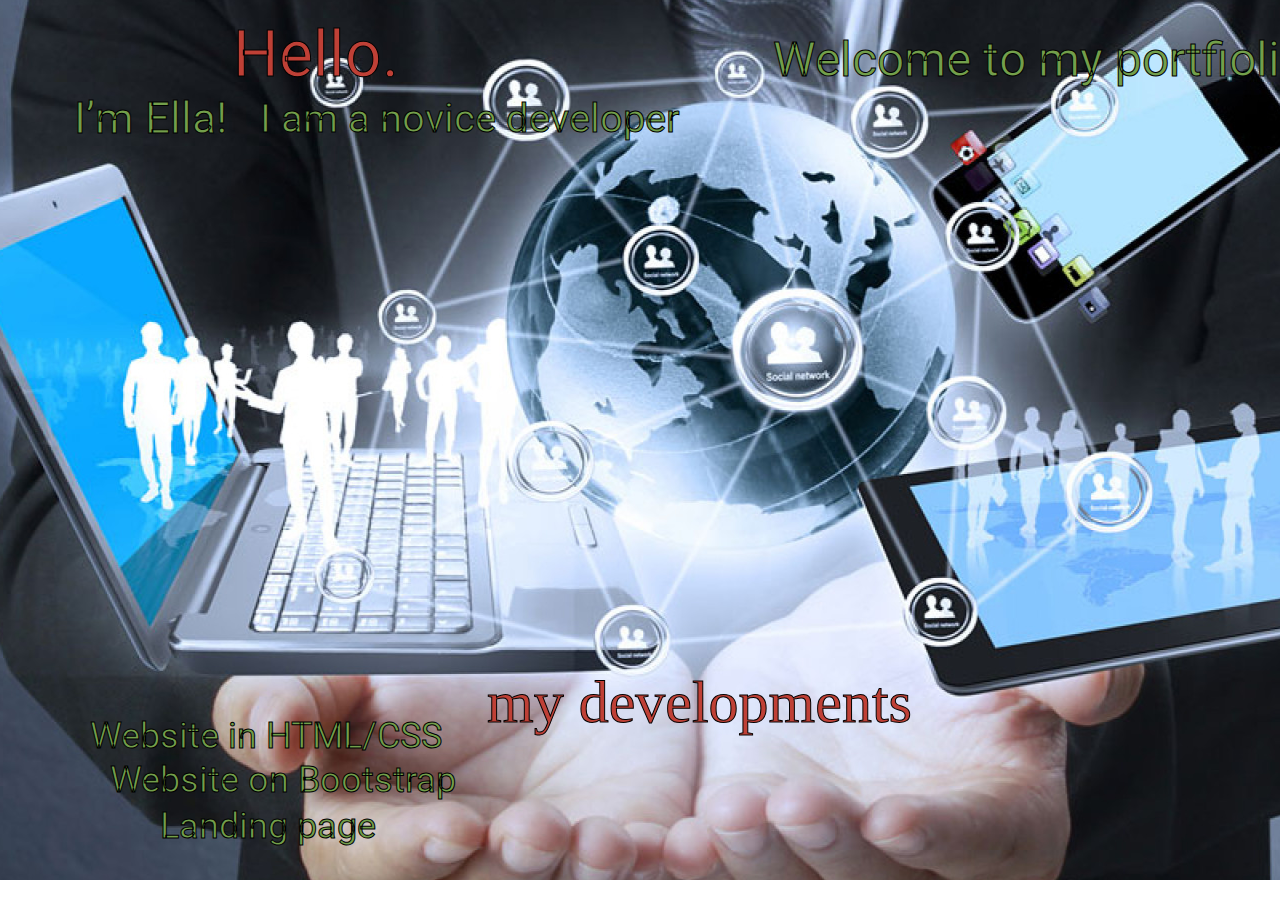
<file: index.html>
<!DOCTYPE html>
<html lang="ru">
  <head>
     <meta charset="UTF-8">
     
     <meta name="viewport" content="width=device-width, initial-scale=1.0">
     
   
    <title>Portfolio</title>
    <link rel="preconnect" href="https://fonts.gstatic.com">
<link href="https://fonts.googleapis.com/css2?family=Roboto:wght@500&display=swap" rel="stylesheet">

   
   <!--  <link rel="stylesheet" href="https:cdnjs.cloudflare.com/ajax/libs/normalize/8.0.1/normalize.css"> -->
    <!--  <link href="https://fonts.googleapis.com/css2?famili=Roboto:wght@100;400;700;900&amp;subset=cyrillic-ext" rel="stylesheet"> -->
    <!-- <link rel="stylesheet" href="css/fonts.css"> -->


    <link rel="stylesheet" href="css/style.css">

   
</head>
<body>



   <div class="container">

       <h1>Hello.</h1>
       <h2>I’m Ella!</h2>
       <h3>I am a novice developer</h3>  
     
       <div class="welcome">Welcome to my portfiolio</div>
       <div class="works">my developments</div>

       <div class="HTML"><a href="">Website in HTML/CSS</a></div>
       
       <div class="strap"><a href="work1/index.html">Website on Bootstrap</a></div>

       <div class="work3"><a href="work4/index.html">Landing page</a></div>




</div>
 
</body>

</html>
</file>
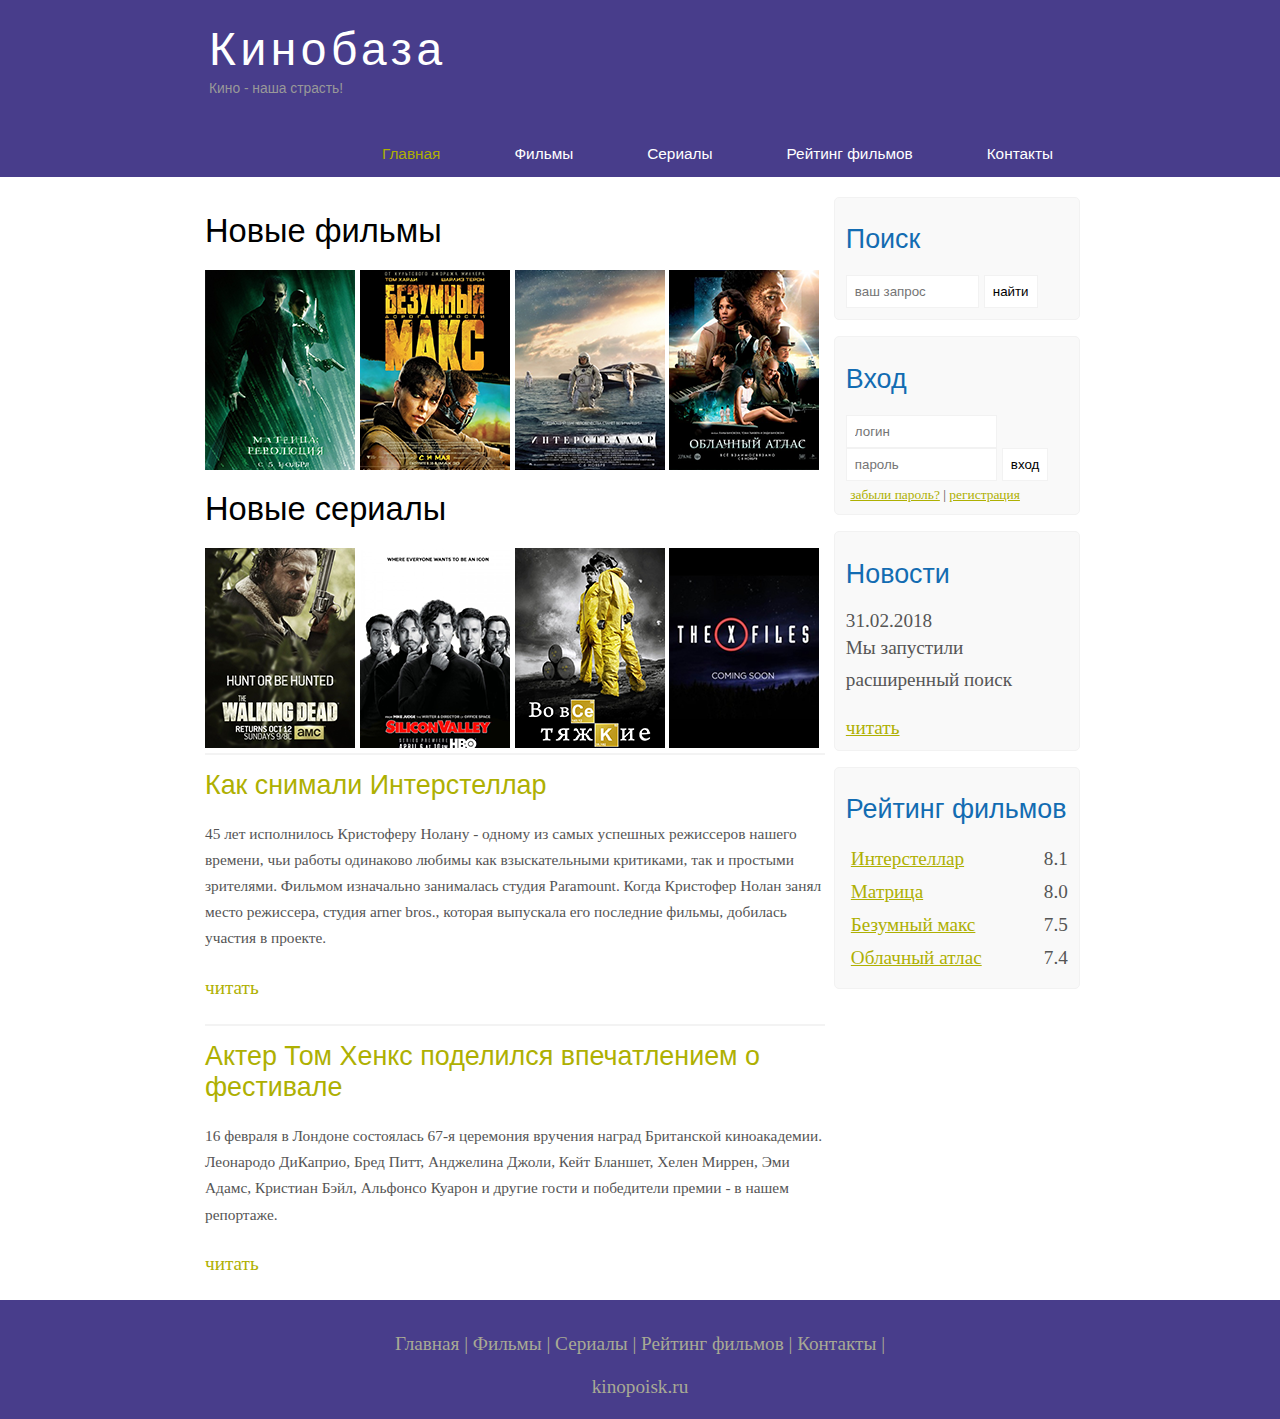
<file: work1/index.html>
<!DOCTYPE html>
<html lang="en">
<head>
<meta charset="UTF-8">
<title>Главная страница></title>
<meta name="description" content="КиноБаза - это портал о кино" />
<meta name="keywords" content="фильмы, фильмы онлайн, hd " />
<link rel="stylesheet" href="assets/css/style.css">
</head>

<body>
	
	<div class="main">

		<div class="header">
		<div class="logo">
			<div class="logo_text">
				<h1><a href="index.html">Кинобаза</a></h1>
				<h2>Кино - наша страсть!</h2>
			</div>
	</div>

	<div class="menubar">

		<ul class="menu">
			<li class="selected"><a href="index.html">Главная</a></li>
			<li><a href="films.html">Фильмы</a></li>
			<li><a href="#">Сериалы</a></li>
			<li><a href="rating.html">Рейтинг фильмов</a></li>
			<li><a href="contact.html">Контакты</a></li>
		</ul>
	</div>
</div>

<div class="site_content">
	<div class="sidebar_container">

		<div class="sidebar">
			<h2>Поиск</h2>
			<form method="post" action="#" id="search_form">
				<input type="search" name="search_field" placeholder="ваш запрос" />
				<input type="submit" class="btn" value="найти"  />
			</form>

		</div>
		<div class="sidebar">
			<h2>Вход</h2>
			<form method="post" action="#" id="login">

				<input type="text" name="login_field" placeholder="логин" />
				<input type="password" name="password_field" placeholder="пароль" />
				<input type="submit" class="btn"  value="вход" />
				<div class="lables_passreg_text">
					<span><a href="#">забыли пароль?</a></span> |  <span><a href="#">регистрация</a></span>
				</div>
			</form>
		</div>
<div class="sidebar">

	<h2>Новости</h2>
	<span>31.02.2018</span>
	<p>Мы запустили расширенный поиск</p>
	<a href="#">читать</a>
</div>

<div class="sidebar">
	<h2>Рейтинг фильмов</h2>
	<ul>
		<li><a href="show.html">Интерстеллар</a><span class="rating_sidebar">8.1</span></li>
		<li><a href="#">Матрица</a><span class="rating_sidebar">8.0</span></li>
		<li><a href="#">Безумный макс</a><span class="rating_sidebar">7.5</span></li>
		<li><a href="#">Облачный атлас</a><span class="rating_sidebar">7.4</span>
		</li>
	</ul>
</div>

	</div>

	<div class="content">
		<h1>Новые фильмы</h1>

		<div class="films_block">
			<a href="#"><img src="assets/img/matrix.png"></a>
			<a href="#"><img src="assets/img/max.png"></a>
			<a href="show.html"><img src="assets/img/inter.png"></a>
			<a href="#"><img src="assets/img/cloud.png"><a/>

		</div>

		<h1>Новые сериалы</h1>

		<div class="films_block">
			
			     <a href="#"><img src="assets/img/dead.png"><a/>
				<a href="#"><img src="assets/img/silicon.png"></a>
				<a href="#"><img src="assets/img/breakingbad.png"><a/>
					<a href="#"><img src="assets/img/xfiles.png"></a>

		</div>
	

	<div class="posts">

		<hr>
		<h2> <a href="#">Как снимали Интерстеллар</a></h2>
		<div class="posts_content">
			<p>
				45 лет исполнилось Кристоферу Нолану - одному из самых успешных режиссеров нашего времени, чьи работы одинаково любимы как взыскательными критиками, так и простыми зрителями. Фильмом изначально занималась студия Paramount. Когда Кристофер Нолан занял место режиссера, студия arner bros., которая выпускала его последние фильмы, добилась участия в проекте.

			</p>
		</div>

		<p><a href="#">читать</a></p>
		<hr>
		<h2><a href="#">Актер Том Хенкс поделился впечатлением о фестивале</a></h2>
		<div class="posts_content">
			<p>16 февраля в Лондоне состоялась 67-я церемония вручения наград Британской киноакадемии. Леонародо ДиКаприо, Бред Питт, Анджелина Джоли, Кейт Бланшет, Хелен Миррен, Эми Адамс, Кристиан Бэйл, Альфонсо Куарон и другие гости и победители премии  - в нашем репортаже.</p>
				
			
		</div>
		<p><a href="#">читать</a></p>

	</div>
</div>

</div>


<div class="footer">
	<p>
		<a href="index.html">Главная</a> |
		<a href="films.html">Фильмы</a> |
		<a href="#">Сериалы</a> |
		<a href="rating.html">Рейтинг фильмов</a> |
		<a href="contact.html">Контакты</a> |
	</p>
<p>kinopoisk.ru</p>
</div>
</div>
</body>

</html>
</file>
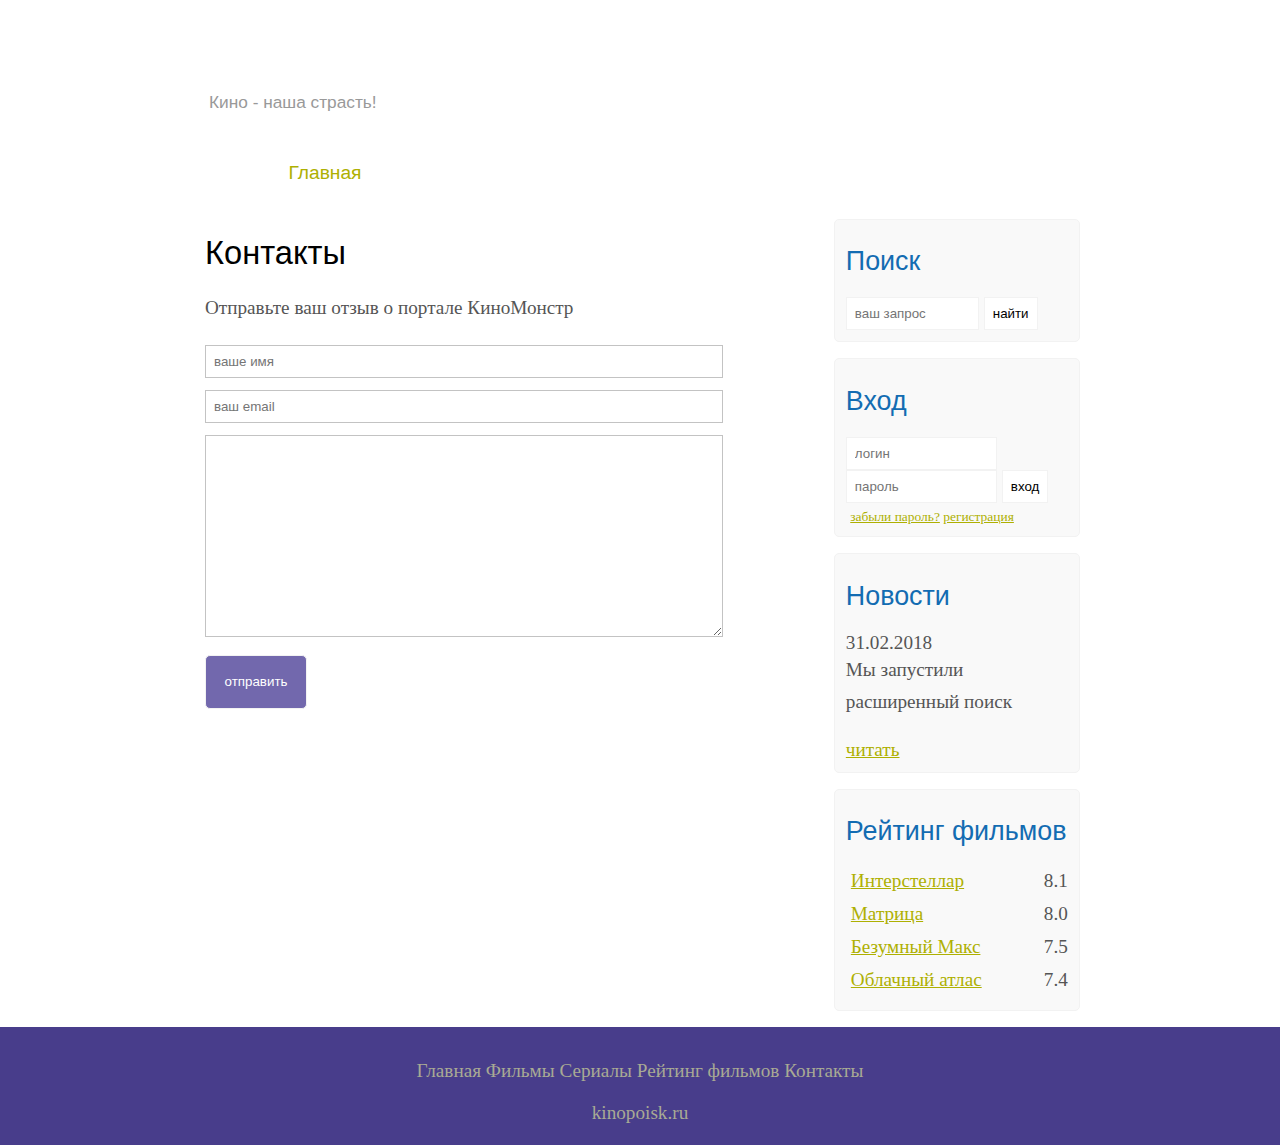
<file: work1/contact.html>
<!DOCTYPE html>
<html lang="en">
<head>
<meta charset="UTF-8">
<title>Контакты></title>
<meta name="description" content="КиноБаза - это портал о кино" />
<meta name="keywords" content="фильмы, фильмы онлайн,hd " />
<link rel="stylesheet" href="assets/css/style.css">
</head>

<body>
	
	<div class="main">
		
		<div class="logo">
			<div class="logo_text">
				<h1><a href="index.html">Кинобаза</a></h1>
				<h2>Кино - наша страсть!</h2>
			</div>
	</div>

	<div class="menubar">
		<ul class="menu">
			<li class="selected"><a href="index.html">Главная</a></li>
			<li><a href="films.html">Фильмы</a></li>
			<li><a href="#">Сериалы</a></li>
			<li><a href="rating.html">Рейтинг фильмов</a></li>
			<li><a href="contact.html">Контакты</a></li>
		</ul>
	</div>
</div>

<div class="site_content">
	<div class="sidebar_container">
		<div class="sidebar">
			<h2>Поиск</h2>
			<form method="post" action="#" id="search_form">
				<input type="search" name="search_field" placeholder="ваш запрос" />
				<input type="submit" class="btn" value="найти"  />
			</form>

		</div>
		<div class="sidebar">
			<h2>Вход</h2>
			<form method="post" action="#" id="login">
				<input type="text" name="login_field" placeholder="логин" />
				<input type="password" name="password_field" placeholder="пароль" />
				<input type="submit" class="btn"  value="вход" />
				<div class="lables_passreg_text">
					<span><a href="#">забыли пароль?</a></span>   <span><a href="#">регистрация</a></span>
				</div>
			</form>
		</div>
<div class="sidebar">

	<h2>Новости</h2>
	<span>31.02.2018</span>
	<p>Мы запустили расширенный поиск</p>
	<a href="#">читать</a>
</div>

<div class="sidebar">
	<h2>Рейтинг фильмов</h2>
	<ul>
		<li><a href="show.html">Интерстеллар</a><span class="rating_sidebar">8.1</span></li>
		<li><a href="#">Матрица</a><span class="rating_sidebar">8.0</span></li>
		<li><a href="#">Безумный Макс</a><span class="rating_sidebar">7.5</span></li>
		<li><a href="#">Облачный атлас</a><span class="rating_sidebar">7.4</span>
		</li>
	</ul>
</div>
</div>
<div class="content">
	<h1>Контакты</h1>
	<p>Отправьте ваш отзыв о портале КиноМонстр</p>
	<div class="send send_contact">
		<form method="post" action="#" id="contact">
				<input type="text" name="review_name" placeholder="ваше имя">
				<input type="text" name="review_email" placeholder="ваш email">
				<textarea name="review_text"></textarea>
				<input class="btn" type="submit" value="отправить">
			</form>
		
	</div>
</div>
</div>

<div class="footer">
	<p>
		<a href="index.html">Главная</a>
		<a href="films.html">Фильмы</a>
		<a href="#">Сериалы</a></li>
		<a href="rating.html">Рейтинг фильмов</a>
		<a href="contact.html">Контакты</a>
	</p>
	<p>kinopoisk.ru</p>
</div>
</div>
</body>
</html>
</file>
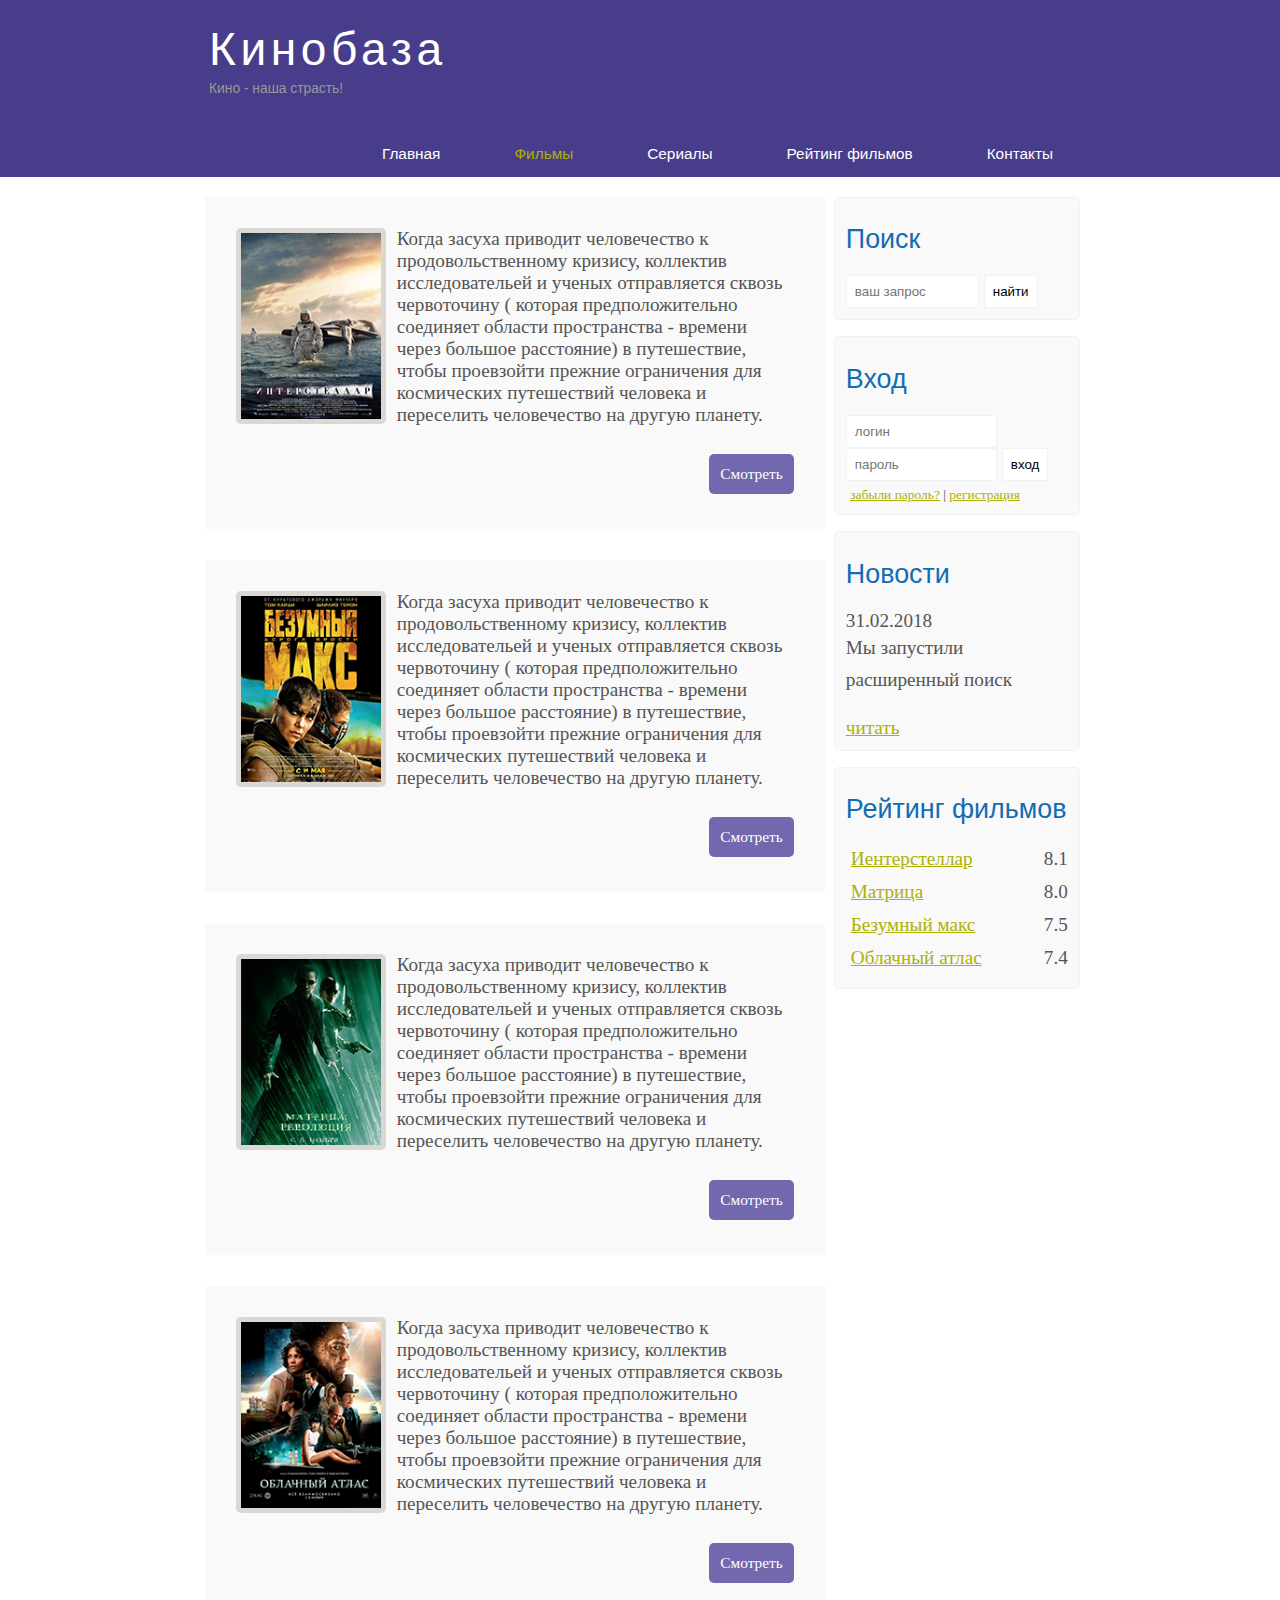
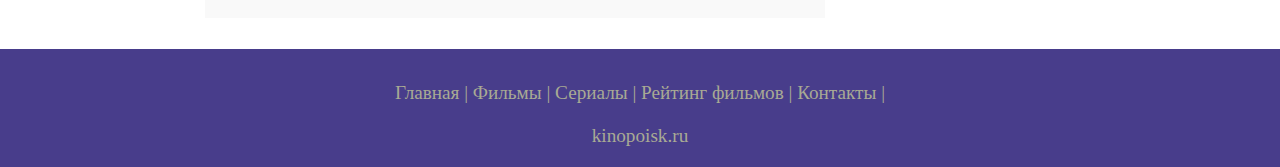
<file: work1/films.html>
<!DOCTYPE html>
<html lang="en">
<head>
<meta charset="UTF-8">
<title>Фильмы</title>
<meta name="description" content="КиноБаза - это портал о кино" />
<meta name="keywords" content="фильмы, фильмы онлайн, hd " />
<link rel="stylesheet" href="assets/css/style.css">
</head>

<body>
	
	<div class="main">
		<div class="header">
		
		<div class="logo">
			<div class="logo_text">
				<h1><a href="index.html">Кинобаза</a></h1>
				<h2>Кино - наша страсть!</h2>
			</div>
	</div>

	<div class="menubar">
		<ul class="menu">
			<li><a href="index.html">Главная</a></li>
			<li class="selected"><a href="films.html">Фильмы</a></li>
			<li><a href="#">Сериалы</a></li>
			<li><a href="rating.html">Рейтинг фильмов</a></li>
			<li><a href="contact.html">Контакты</a></li>
		</ul>
	</div>
</div>


<div class="site_content">
	<div class="sidebar_container">

		<div class="sidebar">
			<h2>Поиск</h2>
			<form method="post" action="#" id="search_form">
				<input type="search" name="search_field" placeholder="ваш запрос" />
				<input type="submit" class="btn" value="найти"  />
			</form>

		</div>

		<div class="sidebar">
			<h2>Вход</h2>
			<form method="post" action="#" id="login">

				<input type="text" name="login_field" placeholder="логин" />
				<input type="password" name="password_field" placeholder="пароль" />
				<input type="submit" class="btn"  value="вход" />
				<div class="lables_passreg_text">
					<span><a href="#">забыли пароль?</a></span>  | <span><a href="#">регистрация</a></span>
				</div>
			</form>
		</div>

<div class="sidebar">

	<h2>Новости</h2>
	<span>31.02.2018</span>
	<p>Мы запустили расширенный поиск</p>
	<a href="#">читать</a>
</div>

<div class="sidebar">
	<h2>Рейтинг фильмов</h2>
	<ul>

           <li><a href="show.html">Иентерстеллар</a><span class="rating_sidebar">8.1</span></li>
			<li><a href="#">Матрица</a><span class="rating_sidebar">8.0</span></li>
		<li><a href="#">Безумный макс</a><span class="rating_sidebar">7.5</span></li>
		<li><a href="#">Облачный атлас</a><span class="rating_sidebar">7.4</span>
		</li>
	</ul>
</div>

	</div>
	
	<div class="content">
		<div class="info_film">
			<img src="assets/img/inter.png">
			Когда засуха приводит человечество к продовольственному кризису, коллектив исследовательей и ученых отправляется сквозь червоточину ( которая предположительно соединяет области пространства - времени через большое расстояние) в путешествие, чтобы проевзойти прежние ограничения для космических путешествий человека и переселить человечество на другую планету.
			<div class="button"> <a href="show.html">Смотреть</a></div>
		</div>
		 
		 <div class="info_film">
		 	<img src="assets/img/max.png">
		 	Когда засуха приводит человечество к продовольственному кризису, коллектив исследовательей и ученых отправляется сквозь червоточину ( которая предположительно соединяет области пространства - времени через большое расстояние) в путешествие, чтобы проевзойти прежние ограничения для космических путешествий человека и переселить человечество на другую планету.
		 	<div class="button"> <a href="#">Смотреть</a></div>
		 </div>

		 <div class="info_film">
		 	<img src="assets/img/matrix.png">
		 	Когда засуха приводит человечество к продовольственному кризису, коллектив исследовательей и ученых отправляется сквозь червоточину ( которая предположительно соединяет области пространства - времени через большое расстояние) в путешествие, чтобы проевзойти прежние ограничения для космических путешествий человека и переселить человечество на другую планету.
		 	<div class="button"> <a href="#">Смотреть</a></div>
		 </div>
        <div class="info_film">
		 	<img src="assets/img/cloud.png">
		 	Когда засуха приводит человечество к продовольственному кризису, коллектив исследовательей и ученых отправляется сквозь червоточину ( которая предположительно соединяет области пространства - времени через большое расстояние) в путешествие, чтобы проевзойти прежние ограничения для космических путешествий человека и переселить человечество на другую планету.
		 	<div class="button"> <a href="#">Смотреть</a></div>
</div>
</div>
</div>

 <div class="footer">
	<p>
		<a href="index.html">Главная</a> |
		<a href="films.html">Фильмы</a> |
		<a href="#">Сериалы</a></li> |
		<a href="rating.html">Рейтинг фильмов</a> |
		<a href="contact.html">Контакты</a> |
	</p>
	<p>kinopoisk.ru</p>
</div>
</div>
</body>
</html>
</file>
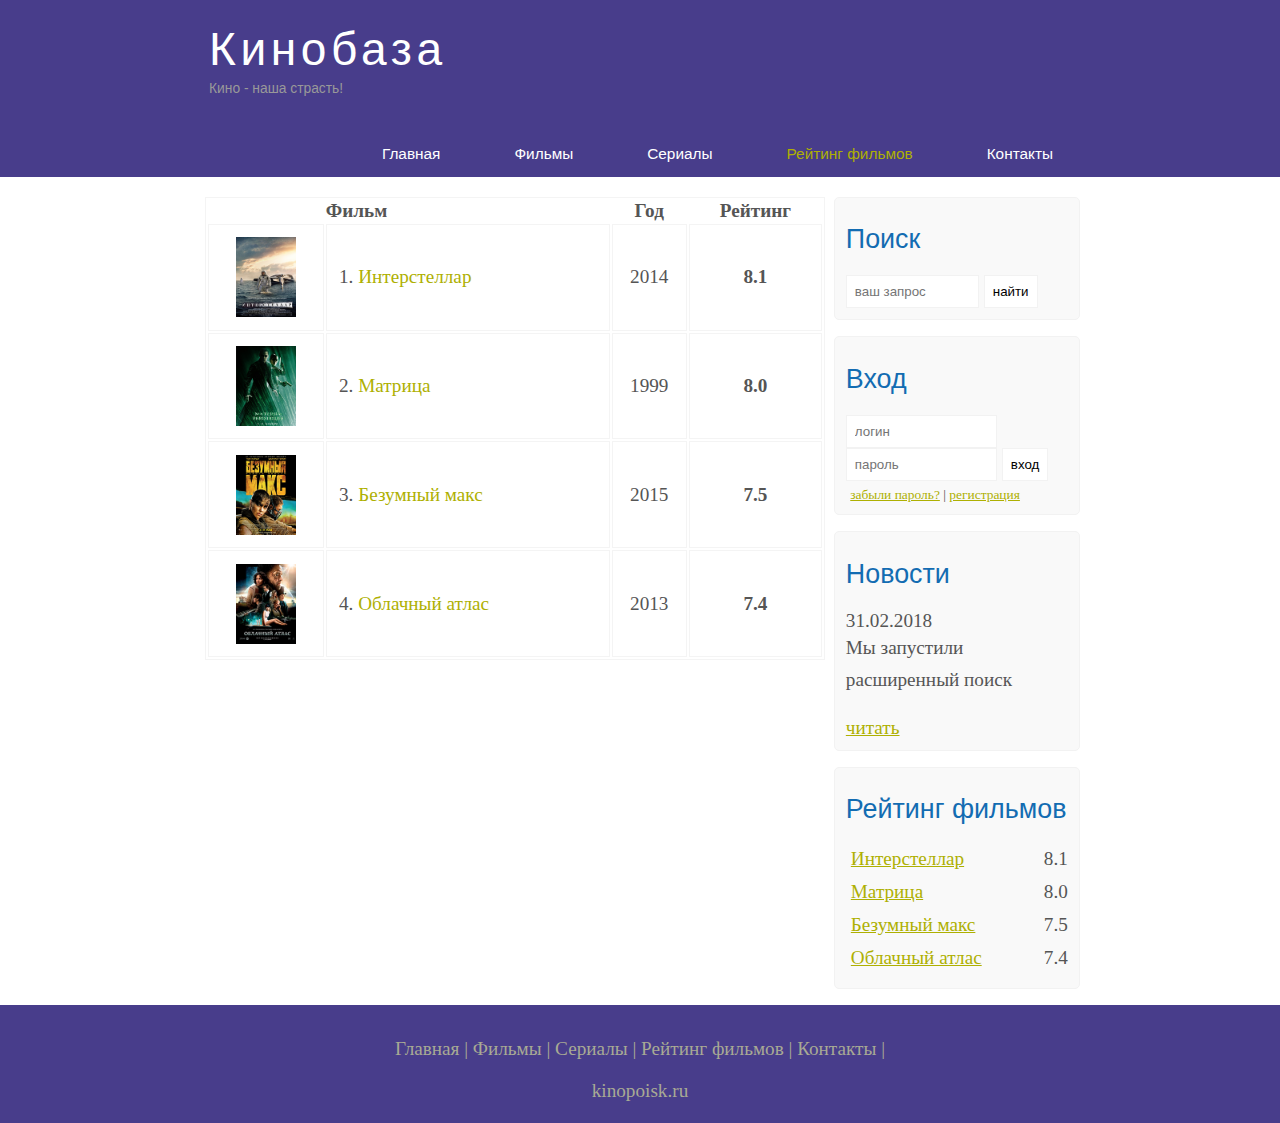
<file: work1/rating.html>
<!DOCTYPE html>
<html lang="en">
<head>
<meta charset="UTF-8">
<title>Рейтинг фильмов</title>
<meta name="description" content="КиноБаза - это портал о кино" />
<meta name="keywords" content="фильмы, фильмы онлайн, hd " />
<link rel="stylesheet" href="assets/css/style.css">
</head>

<body>
	
	<div class="main">
		<div class="header">
		<div class="logo">
			<div class="logo_text">
				<h1><a href="index.html">Кинобаза</a></h1>
				<h2>Кино - наша страсть!</h2>
			</div>
	</div>

	<div class="menubar">
		<ul class="menu">
			<li><a href="index.html">Главная</a></li>
			<li><a href="films.html">Фильмы</a></li>
			<li><a href="#">Сериалы</a></li>
			<li  class="selected"><a href="rating.html">Рейтинг фильмов</a></li>
			<li><a href="contact.html">Контакты</a></li>
		</ul>
	</div>
</div>
<div class="site_content">

	<div class="sidebar_container">

		<div class="sidebar">
			<h2>Поиск</h2>
			<form method="post" action="#" id="search_form">
				<input type="search" name="search_field" placeholder="ваш запрос" />
				<input type="submit" class="btn" value="найти"  />
			</form>

		</div>

		<div class="sidebar">
			<h2>Вход</h2>
			<form method="post" action="#" id="login">

				<input type="text" name="login_field" placeholder="логин" />
				<input type="password" name="password_field" placeholder="пароль" />
				<input type="submit" class="btn"  value="вход" />
				<div class="lables_passreg_text">
					<span><a href="#">забыли пароль?</a></span>  | <span><a href="#">регистрация</a></span>
				</div>
			</form>
		</div>

<div class="sidebar">

	<h2>Новости</h2>
	<span>31.02.2018</span>
	<p>Мы запустили расширенный поиск</p>
	<a href="#">читать</a>
</div>

<div class="sidebar">
	<h2>Рейтинг фильмов</h2>


	<ul>
<li><a href="show.html">Интерстеллар</a><span class="rating_sidebar">8.1</span></li>

			<li><a href="#">Матрица</a><span class="rating_sidebar">8.0</span></li>
		<li><a href="#">Безумный макс</a><span class="rating_sidebar">7.5</span></li>
		<li><a href="#">Облачный атлас</a><span class="rating_sidebar">7.4</span>
		</li>
	</ul>
</div>

	</div>
	<div class="content">
		
		<table>
			
			<tr>
				
				<th></th>
				<th>Фильм</th>
				
				
				<th class="center">Год</th>
				<th class="center">Рейтинг</th>

			</tr>
			<tr>
			<td class="center"><img src="assets/img/inter.png"></td>
			<td>1. <a href="show.html">Интерстеллар</a></td>
			<td class="center">2014</td>
			<td class="center rating">8.1</td>
			</tr>

			<tr>
			<td class="center"><img src="assets/img/matrix.png"></td>
			<td>2. <a href="#">Матрица</a></td>
			<td class="center">1999</td>
			<td class="rating center">8.0</td>

			</tr>

			<tr>
			<td class="center"><img src="assets/img/max.png"></td>
			<td>3. <a href="#">Безумный макс</a></td>
			<td class="center">2015</td>
			<td class="rating center">7.5</td>
			</tr>

			<tr>
			<td class="center"><img src="assets/img/cloud.png"></td>
			<td>4. <a href="#">Облачный атлас</a></td>
			<td class="center">2013</td>
			<td class="rating center">7.4</td>
			</tr>




		</table>
	</div>
</div>
<div class="footer">
	<p>
		<a href="index.html">Главная</a> |
		<a href="films.html">Фильмы</a> |
		<a href="#">Сериалы</a></li> |
		<a href="rating.html">Рейтинг фильмов</a> |
		<a href="contact.html">Контакты</a> |
	</p>
	<p>kinopoisk.ru</p>
</div>
</div>
</body>
</html>
</file>
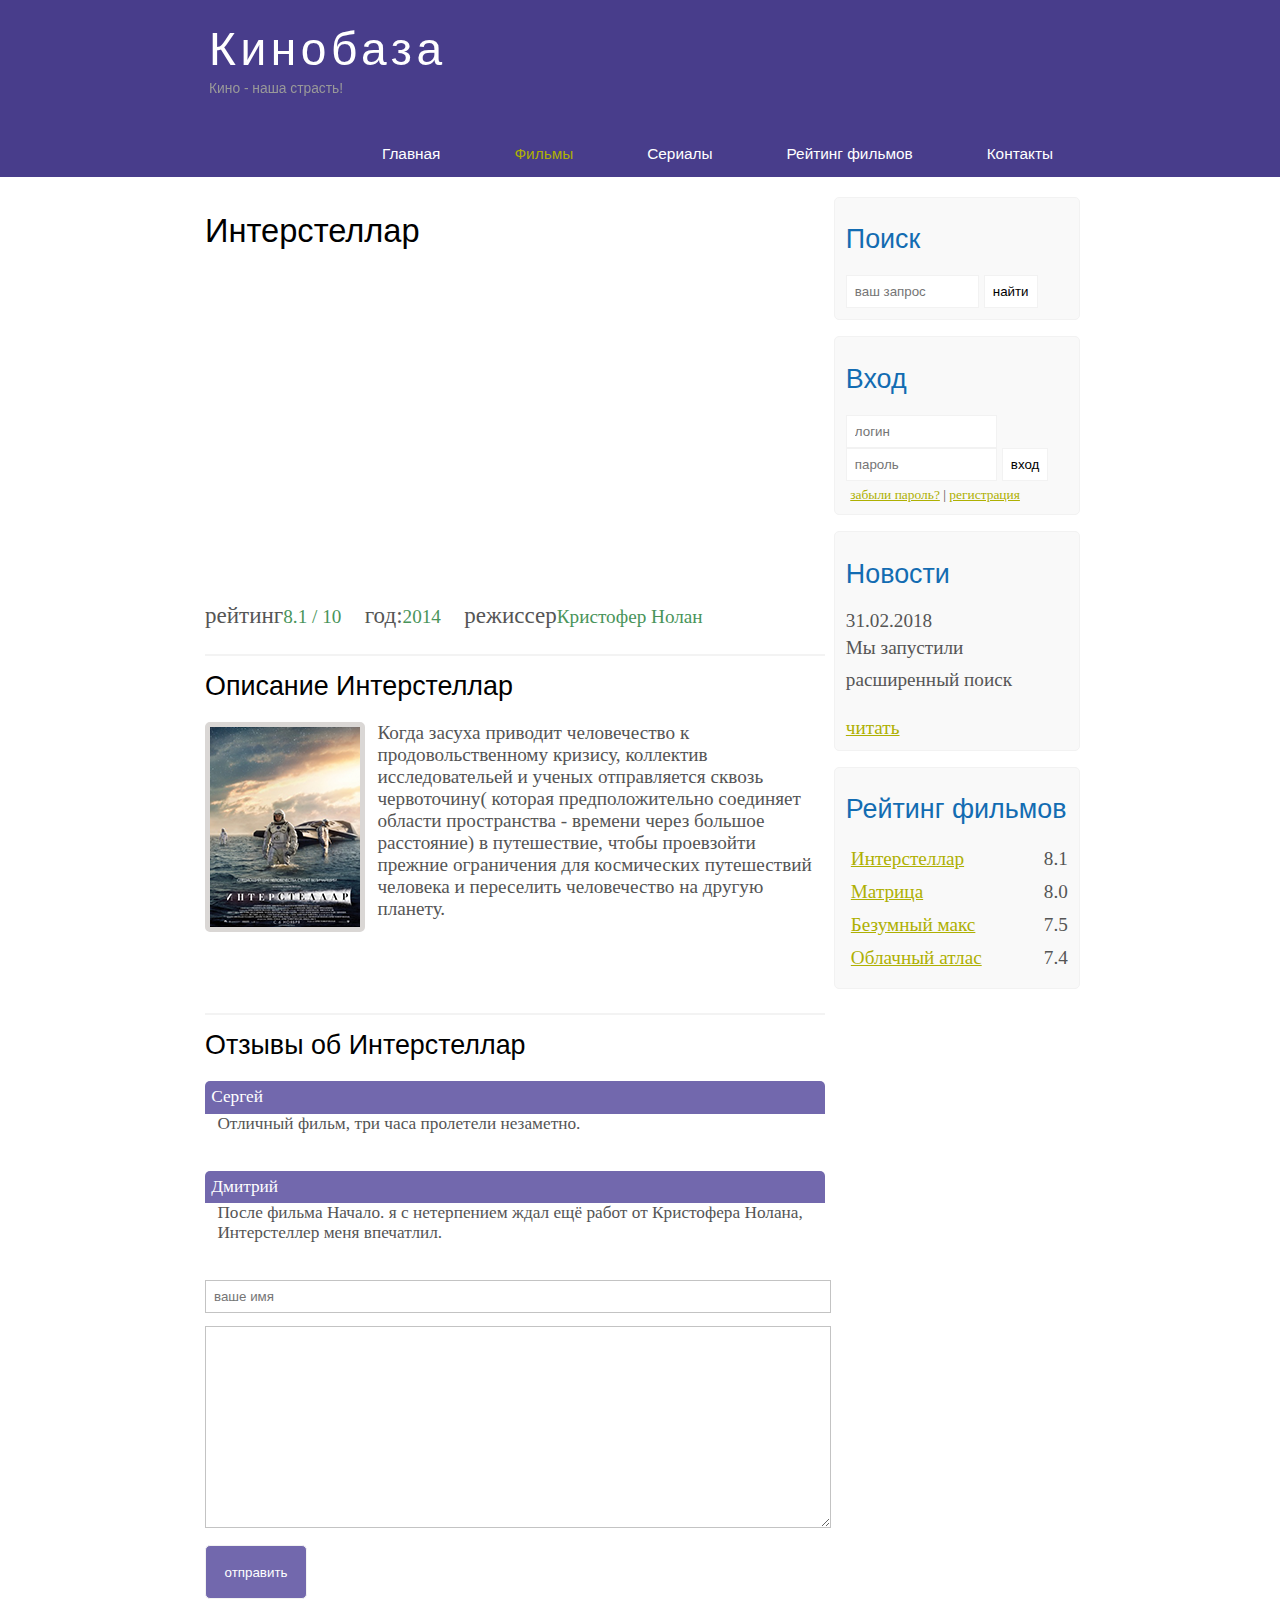
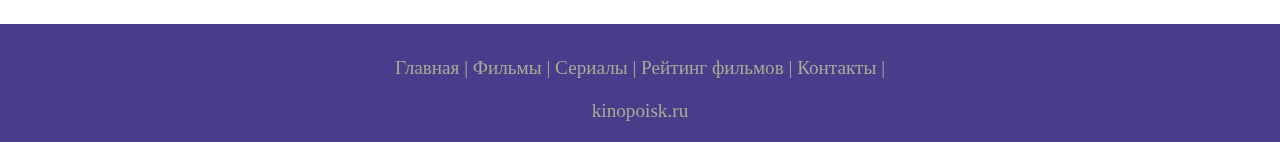
<file: work1/show.html>
<!DOCTYPE html>
<html lang="en">
<head>
<meta charset="UTF-8">
<title>Фильм Инстерстеллар</title>
<meta name="description" content="КиноБаза - это портал о кино" />
<meta name="keywords" content="фильмы, фильмы онлайн, hd " />
<link rel="stylesheet" href="assets/css/style.css">
</head>

<body>
	
	<div class="main">
		<div class="header">
		<div class="logo">
			<div class="logo_text">
				<h1><a href="index.html">Кинобаза</a></h1>
				<h2>Кино - наша страсть!</h2>
			</div>
	</div>

	<div class="menubar">

		<ul class="menu">
			<li><a href="index.html">Главная</a></li>
			<li class="selected"><a href="films.html">Фильмы</a></li>
			<li><a href="#">Сериалы</a></li>
			<li><a href="rating.html">Рейтинг фильмов</a></li>
			<li><a href="contact.html">Контакты</a></li>
		</ul>
	</div>
</div>
<div class="site_content">

	<div class="sidebar_container">

		<div class="sidebar">
			<h2>Поиск</h2>
			<form method="post" action="#" id="search_form">
				<input type="search" name="search_field" placeholder="ваш запрос" />
				<input type="submit" class="btn" value="найти"  />
			</form>

		</div>
		<div class="sidebar">
			<h2>Вход</h2>
			<form method="post" action="#" id="login">

				<input type="text" name="login_field" placeholder="логин" />
				<input type="password" name="password_field" placeholder="пароль" />
				<input type="submit" class="btn"  value="вход" />
				<div class="lables_passreg_text">
		<span><a href="#">забыли пароль?</a></span> |  <span><a href="#">регистрация</a></span>
				</div>
			</form>

		</div>
<div class="sidebar">

	<h2>Новости</h2>
	<span>31.02.2018</span>
	<p>Мы запустили расширенный поиск</p>
	<a href="#">читать</a>
</div>

<div class="sidebar">
	<h2>Рейтинг фильмов</h2>


	<ul>
<li><a href="show.html">Интерстеллар</a><span class="rating_sidebar">8.1</span></li>

			<li><a href="#">Матрица</a><span class="rating_sidebar">8.0</span></li>
		<li><a href="#">Безумный макс</a><span class="rating_sidebar">7.5</span></li>
		<li><a href="#">Облачный атлас</a><span class="rating_sidebar">7.4</span>
		</li>
	</ul>
</div>

	</div>

	<div class="content">

		<h1>Интерстеллар</h1>


		<iframe width="560" height="315" src="https://www.youtube.com/embed/R5KHoE_8dgo?showinfo=0" frameborder="0" allowfullscreen></iframe>

		<div class="info_film_page">
		<span class="label">рейтинг</span><span class="value">8.1 / 10</span>
		<span class="label">год:</span><span class="value">2014</span>
		<span class="label">режиссер</span><span class="value">Кристофер Нолан</span>
	</div>

	<hr>
	<h2>Описание Интерстеллар</h2>
	<div class="descriptions_film">
		<img src="assets/img/inter.png">
			Когда засуха приводит человечество к продовольственному кризису, коллектив исследовательей и ученых отправляется сквозь червоточину( которая предположительно соединяет области пространства - времени через большое расстояние) в путешествие, чтобы проевзойти прежние ограничения для космических путешествий человека и переселить человечество на другую планету.
	</div>


	<hr>
	<h2>Отзывы об Интерстеллар</h2>

	<div class="reviews">
		<div class="review_name">
			Сергей
		</div>


		<div class="review_text">
			Отличный фильм, три часа пролетели незаметно.

	</div>
	</div>

	<div class="reviews">
		<div class="review_name">
			Дмитрий
		</div>
		<div class="review_text">
			После фильма Начало. я с нетерпением ждал ещё работ от Кристофера Нолана, Интерстеллер меня впечатлил.

	  </div>
	</div>

	<div class="send">
		<form method="post" action="#" id="review">
				<input type="text" name="review_name" placeholder="ваше имя">
				
				<textarea name="review_text"></textarea>
				<input class="btn" type="submit" value="отправить">
			</form>
		
	</div>
</div>
</div>
	<div class="footer">
	<p>
		<a href="index.html">Главная</a> |
		<a href="films.html">Фильмы</a> |
		<a href="#">Сериалы</a> |
		<a href="rating.html">Рейтинг фильмов</a> |
		<a href="contact.html">Контакты</a> |
	</p>
	<p>kinopoisk.ru</p>
</div>
</div>
</body>
</html>
</file>
<file: css/style.css>
* {
box-sizing: border-box;
margin: 0;
padding: 0;
color: white;
font-family: 'Roboto';
position: relative;

width: 1440px;
  margin: 1024;
}


 .container {

 height: 880px;
   background: url("../img/main_bg.png") center center/cover no-repeat;
   padding: 39px 0 62px 0;

}



h1 {
position: absolute;
width: 165px;
height: 75px;
left: 233px;
top: 17px;
font-family: Roboto;
font-style: normal;
font-weight: normal;
font-size: 64px;
line-height: 75px;

border-top-left-radius: : 1px solid #000000;

color: #BF4036;
text-shadow: 0px 4px 4px 0px #000000 25 % inset;
   -webkit-text-stroke-width: 1px;
   -webkit-text-stroke-color: black;




}

h2 {
position: absolute;
width: 175px;
height: 52px;
left: 74px;
top: 92px;

font-family: Roboto;
font-style: normal;
font-weight: normal;
font-size: 44px;
line-height: 52px;
/* identical to box height */


color: #739F4B;
text-decoration: 1px solid #000000;
text-shadow: 0px 4px 4px 0px #000000 25 % inset;
   -webkit-text-stroke-width: 1px;
   -webkit-text-stroke-color: black;

 
}

h3 {
	
width: 461px;
height: 71px;
left: 260px;
top: 56px;

/* основной текст */

font-family: Roboto;
/*font-style: normal;*/
font-weight: normal;
font-size: 40px;
/*line-height: 102px;*/

color: #739F4B;
text-shadow: 0px 4px 4px 0px #000000 25 % inset;
   -webkit-text-stroke-width: 1px;
   -webkit-text-stroke-color: black;

}


.welcome {
	position: absolute;
width: 667px;
height: 71px;
left: 773px;
top: 32px;

font-family: Roboto;
font-style: normal;
font-weight: normal;
font-size: 48px;
line-height: 56px;

color: #739F4B;
text-decoration: 1px solid #000000;
text-shadow: 0px 4px 4px 0px #000000 25 % inset;
   -webkit-text-stroke-width: 1px;
   -webkit-text-stroke-color: black;


}

.works {

 width: 504px;
height: 95px;
left: 487px;
top: 557px;

font-family: Roboto Condensed;
font-style: normal;
font-weight: normal;
font-size: 60px;
line-height: 70px;

color: #BF4036;
text-decoration: 1px solid #000000;
text-shadow: 0px 4px 4px 0px #000000 25 % inset;
   -webkit-text-stroke-width: 1px;
   -webkit-text-stroke-color: black;


}
.HTML {


position: relative;
/*width: 354px;
*/height: 84px;
/*left: 23px;*/
 margin-left: 10px;
top: 280px;


font-family: Roboto;
font-style: normal;
font-weight: normal;
font-size: 36px;
line-height: 42px;

color: #739F4B;
text-shadow: 0px 4px 4px 0px #000000 25 % inset;
   -webkit-text-stroke-width: 1px;
   -webkit-text-stroke-color: black;



text-decoration: none;

}

.strap, a {
position: relative;
width: 432px;
height: 56px;
left: 30px;
top: 240px;

font-family: Roboto;
font-style: normal;
font-weight: normal;
font-size: 36px;
line-height: 42px;

color: #739F4B;

text-shadow: 0px 4px 4px 0px #000000 25 % inset;
   -webkit-text-stroke-width: 1px;
   -webkit-text-stroke-color: black;


text-decoration: none;

}

 .work3, a {
position: relative;
 width: 432px;
height: 56px;
left: 80px;
top: 230px;

font-family: Roboto;
font-style: normal;
font-weight: normal;
font-size: 36px;
line-height: 42px;

color: #739F4B;
text-decoration: 1px solid #000000;
text-shadow: 0px 4px 4px 0px #000000 25 % inset;
   -webkit-text-stroke-width: 1px;
   -webkit-text-stroke-color: black;


text-decoration: none;

 }
</file>
<file: work1/assets/css/style.css>
* {
	margin: 0;
	padding: 0;
}

body {
	font-size: 1.2em;
	background-color: #fff;
	color: #555  
}

p {
	padding: 0 0 20px 0;
	line-height: 1.7em;

}

input[type="text"], input[type="password"], input[type="search"] {
	color: #5d5d5d;
	width: 60%;
	padding: 8px;
}

input, textarea {
	outline: none;
	border: none;
	border: solid 1px #f2f2f2;
}

h1, h2 {
	font: normal 170% 'century gothic', arial;
	margin: 0 0 15px 0;
	padding: 15px 0 5px 0;
	color: #000;
}

h2 {
	font-size: 140%;

}

a, a:hover {
	outline: none;
	text-decoration: underline;
	color: #aeb002;
}

ul {
	margin: 2px 0 22px 17px;
}

ul li {
	margin: 0 0 6px 0;
	padding: 0 0 4px 5px;
	line-height: 1.5em;
}


.header {
	background-color: darkslateblue;
	height: 177px;
	font-size: 0.8em;
	margin-left: 0px;
	margin-right: 0px;
	min-width: 900px;  
}

.main, .logo, .menubar, .site_content, .footer {
	margin-left: auto;
	margin-right: auto;
}

.logo {
	width: 880px;
	padding-bottom: 40px;
}

.logo h1, .logo h2 {
	font: normal 300% 'century gothic', arial, sans-serif;
	margin: 0 0 0 9px;
}

.logo_text h1, .logo_text h1 a, .logo_text h1 a:hover {
	padding: 22px 0 0 0;
	color: #fff;
	letter-spacing: 0.1em;
	text-decoration: none;
}

.logo_text h2 {
	font-size: 0.9em;
	padding: 4px 0 0 0;
	color: #999;
}

.menubar {
	width: 900px;
	height: 46px;

}

ul.menu {
	float: right;
}

ul.menu li {
	float: left;
	padding: 0 0 0 9px;
	list-style: none;
	margin: 1px 2px 0 0;

}

ul.menu li a {
	font: normal 100% 'trebuchet ms', sans-serif;
	display: block;
	height: 20px;
	padding: 6px 35px 5px 28px;
	color: #fff;
	text-decoration: none;
}


ul.menu li.selected a {
	color: #aeb002;
}
ul.menu li a:hover {
	color: #e4ec04;
}

hr {
	border: solid 1px #f3f3f3;

}

.site_content {
	width: 880px;
	overflow: hidden;
	margin: 20px auto 0 auto;
	background-color: white;
}

.sidebar_container {
	float: right;
	width: 224px;

}

.sidebar {
	float: right;
	width: 222px;
	padding: 5%;
	margin: 0 0 16px 0;
	border: solid 1px #f2f2f2;
	border-radius: 5px;
	background-color: #f9f9f9;
}

.btn {
	padding: 8px;
	background-color: white;
	cursor: pointer;

}

.sidebar h2 {
	color: #136cb2
}
.lables_passreg_text {
	font-size: 0.7em;
	margin-top: 3%;
	margin-left: 2%;
}

.sidebar ul {
	margin: 0;
}

.sidebar ul li {
	list-style-type: none;
	margin: 0 0 0 0;
}

.sidebar .rating_sidebar {
	float: right;
}

.content {
	text-align: left;
	width: 620px;
	padding: 0 0 0 5px;
	float: left;
}

.content a {
	text-decoration: none;
}
.films_blok {
	margin-bottom: 5%;

}

.films_blok img {
	border-radius: 5px;
	border: solid 5px #dad7d5;
	width: 22%;
}

.posts .posts_content {
	font-size: 0.8em;
}


/* Страница просмотра фильма*/

.info_film_page {
	margin-top: 2%;
	margin-bottom: 4%;
}


.info_film_page .label {
	font-size: 1.2em;
}

.info_film_page  .value {
	font-size: 1em;
	color: #49945A;
	margin-right: 3%;

}

.descriptions_film {
	margin-bottom: 15%;

}

.descriptions_film img{
	float: left;
	margin-right: 2%;
	border-radius: 5px;
	border: solid 5px #dad7d5;
}
.reviews {
	margin-bottom: 4%;
	font-size: 0.9em;
}

.reviews .review_name {
	background-color: #7268AD;
	color: white;
	padding: 1%;
	border-top-left-radius: 5px;
	border-top-right-radius: 5px;
}

.reviews .review_text {
	padding-top: : 2%;
	padding-bottom: 2%;
	padding-left: 2%;
}

.send {
	margin-bottom: 4%;
}


.send input[type="text"], textarea {
	border: solid 1px #C3C3C3;
	margin-bottom: 2%;
	}

.send input[type="text"]{
	width: 98%;
}

.send textarea {
	width: 624px;
	height: 200px;
}

.send input[type="submit"]{
	background-color: #7268AD;
	padding: 3%;
	color: white;
	border-radius: 5px;
}

.send_contact input[type="text"] {
	width: 500px;
}

.send_contact textarea {
	width: 516px;
}

.info_film {
	margin-bottom: 5%;
	background-color: #f9f9f9;
	padding: 5%;
	height: 270px;
}

.info_film img {
	float: left;
	margin-right: 2%;
	border-radius: 5px;
	border: solid 5px #dad7d5;
	width: 25%;
}

.button {
	background-color: #7268ad;
	padding: 2%;
	color: white;
	border-radius: 5px;
	float: right;
	margin-top: 5%;
	clear: both;
	font-size: 0.8em;

}

.button a {
	color: white;
}

table {
	width: 100%;
	border: solid 1px #f4f4f4;
}
td {
	padding: 2%;
	border: solid 1px #f4f4f4;
}

td img {
	width: 60px;
	vertical-align: middle;
}

.center {
	text-align: center;
}

.rating {
	font-weight: bold;
}



.footer {
	width: 100%;
	height: 100%;
	padding: 28px 0 5px 0;
	text-align: center;
	background-color: darkslateblue;
	color: #a8aa94;
	margin-left: 0px;
	margin-right: 0px;
	min-width: 900px;

}

.footer a {
	color: #a8aa94;
	text-decoration: none;
}

.footer a:hover {
	color: #fff;
	text-decoration: none;
}

.footer p {
	padding: 0 0 10px 0;
}
</file>
